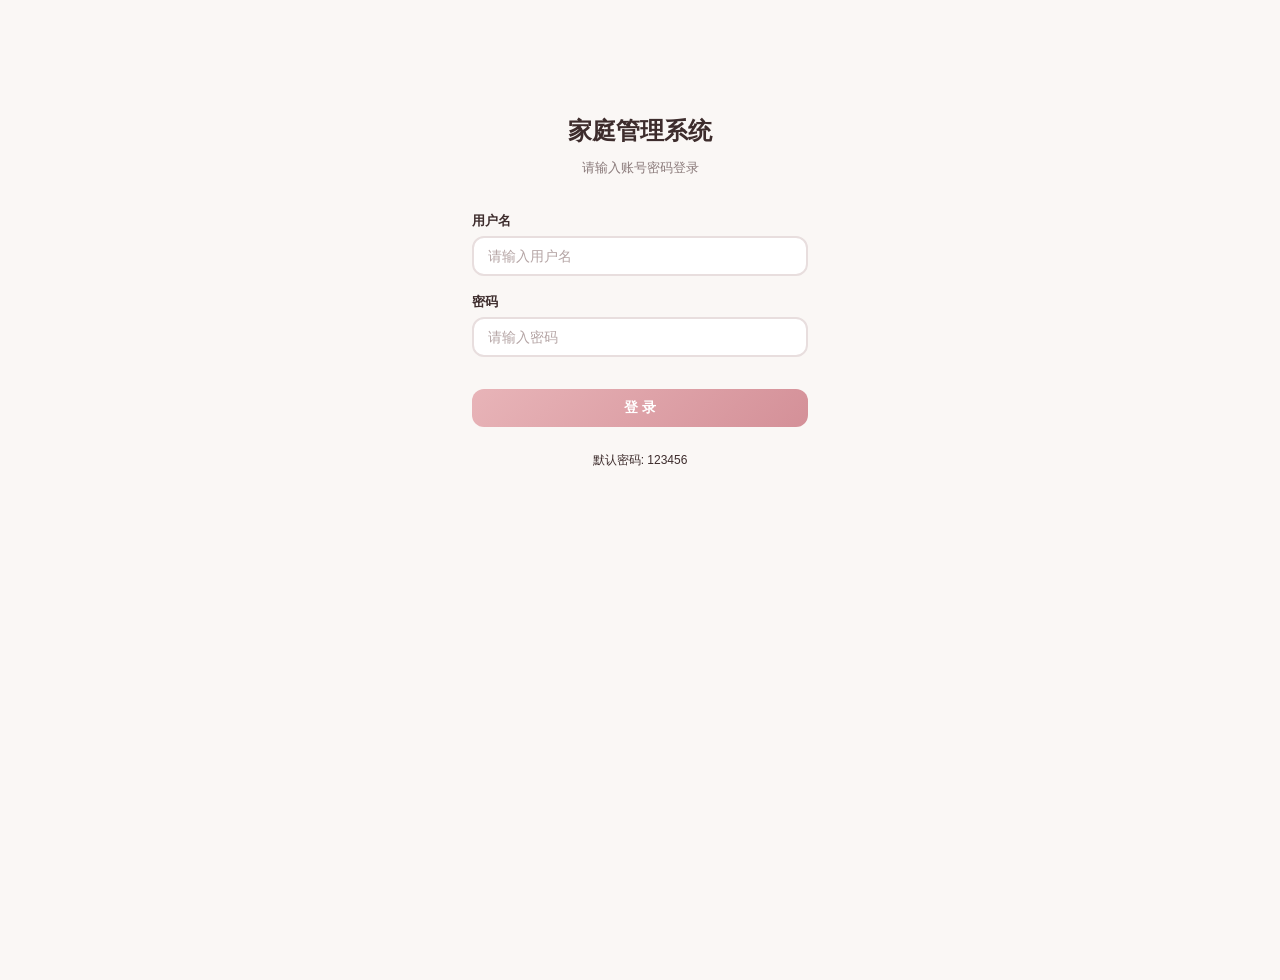
<file: frontend/index.html>
<!DOCTYPE html>
<html lang="zh-CN">
<head>
  <meta charset="UTF-8">
  <meta name="viewport" content="width=device-width, initial-scale=1.0">
  <title>家庭管理系统 — 登录</title>
  <link rel="stylesheet" href="css/style.css">
  <style>
    .login-container {
      max-width: 400px;
      margin: 80px auto 0;
      padding: var(--space-xl);
      background: var(--surface);
      border-radius: var(--radius-lg);
      box-shadow: var(--shadow-md);
    }
    .login-title {
      text-align: center;
      font-size: var(--font-size-xl);
      font-weight: 800;
      margin-bottom: var(--space-sm);
    }
    .login-subtitle {
      text-align: center;
      color: var(--text-secondary);
      margin-bottom: var(--space-xl);
      font-size: var(--font-size-sm);
    }
    .login-error {
      text-align: center;
      color: var(--danger);
      font-size: var(--font-size-sm);
      margin-bottom: var(--space-md);
      display: none;
    }
    .login-error.show { display: block; }

    @media (max-width: 768px) {
      .login-container {
        max-width: 100%;
        margin: 40px var(--space-md) 0;
        padding: var(--space-lg);
      }

      .login-title {
        font-size: var(--font-size-lg);
      }

      .login-subtitle {
        font-size: var(--font-size-xs);
        margin-bottom: var(--space-lg);
      }

      #loginBtn {
        min-height: 44px;
        font-size: var(--font-size-md);
      }

      .form-input {
        min-height: 44px;
        font-size: 16px;
      }
    }

    @media (max-width: 480px) {
      .login-container {
        margin: 20px var(--space-sm) 0;
        padding: var(--space-md);
      }
    }
  </style>
</head>
<body>
  <div class="login-container">
    <div class="login-title">家庭管理系统</div>
    <div class="login-subtitle">请输入账号密码登录</div>
    <div class="login-error" id="loginError"></div>
    <form id="loginForm" onsubmit="handleLogin(event)">
      <div class="form-group">
        <label class="form-label">用户名</label>
        <input class="form-input" id="loginName" placeholder="请输入用户名" autocomplete="username" required>
      </div>
      <div class="form-group">
        <label class="form-label">密码</label>
        <input class="form-input" type="password" id="loginPassword" placeholder="请输入密码" autocomplete="current-password" required>
      </div>
      <button type="submit" class="btn btn-primary" style="width:100%; margin-top: var(--space-md);" id="loginBtn">登 录</button>
    </form>
    <p style="text-align:center; color: var(--text-tertiary); font-size: var(--font-size-xs); margin-top: var(--space-lg);">默认密码: 123456</p>
  </div>

  <script src="js/api.js"></script>
  <script>
    async function handleLogin(e) {
      e.preventDefault();
      const btn = document.getElementById('loginBtn');
      const errEl = document.getElementById('loginError');
      const name = document.getElementById('loginName').value.trim();
      const password = document.getElementById('loginPassword').value;

      btn.disabled = true;
      btn.textContent = '登录中...';
      errEl.classList.remove('show');

      try {
        const data = await login(name, password);
        window.location.href = `app.html?member_id=${data.member_id}`;
      } catch (err) {
        errEl.textContent = err.message;
        errEl.classList.add('show');
        btn.disabled = false;
        btn.textContent = '登 录';
      }
    }
  </script>
</body>
</html>
</file>
<file: frontend/css/style.css>
/* ============================================================
   家庭管理系统 - 统一设计系统
   配色：柔和暖色调
   ============================================================ */

:root {
  /* 主色调 */
  --primary: #E8B4B8;
  --primary-dark: #D49098;
  --primary-light: #F5D5D8;
  --secondary: #A8D8B9;
  --secondary-dark: #7CBF93;
  --secondary-light: #D0EDDA;
  --accent: #9B7EBD;
  --accent-dark: #7E5FA5;
  --accent-light: #C4B4D8;
  --warning: #FF6B6B;
  --warning-light: #FFE0E0;

  /* 风险等级 */
  --risk-safe: #A8D8B9;
  --risk-caution: #FFE0A0;
  --risk-avoid: #FFA060;
  --risk-danger: #FF6B6B;

  /* 中性色 */
  --bg: #FAF7F5;
  --bg-card: #FFFFFF;
  --text: #3D2C2C;
  --text-secondary: #8A7A7A;
  --text-light: #B5A5A5;
  --border: #E8DEDE;
  --border-light: #F2EBEB;
  --shadow: 0 2px 12px rgba(61, 44, 44, 0.08);
  --shadow-hover: 0 4px 20px rgba(61, 44, 44, 0.14);
  --shadow-card: 0 1px 6px rgba(61, 44, 44, 0.06);

  /* 圆角 */
  --radius-sm: 8px;
  --radius: 12px;
  --radius-lg: 16px;
  --radius-xl: 24px;

  /* 间距 */
  --space-xs: 4px;
  --space-sm: 8px;
  --space-md: 16px;
  --space-lg: 24px;
  --space-xl: 32px;

  /* 字体 */
  --font: -apple-system, BlinkMacSystemFont, "PingFang SC", "Microsoft YaHei",
    "Hiragino Sans GB", "Noto Sans SC", sans-serif;
  --font-size-xs: 12px;
  --font-size-sm: 13px;
  --font-size: 14px;
  --font-size-md: 16px;
  --font-size-lg: 20px;
  --font-size-xl: 24px;
  --font-size-xxl: 32px;

  /* 导航 */
  --tabbar-height: 64px;
  --navbar-height: 56px;
  --sidebar-width: 220px;
}

/* ============================================================
   Reset & Base
   ============================================================ */

*, *::before, *::after {
  margin: 0;
  padding: 0;
  box-sizing: border-box;
}

html {
  font-size: var(--font-size);
  -webkit-text-size-adjust: 100%;
}

body {
  font-family: var(--font);
  color: var(--text);
  background: var(--bg);
  line-height: 1.6;
  min-height: 100vh;
  -webkit-font-smoothing: antialiased;
  -moz-osx-font-smoothing: grayscale;
}

a {
  color: var(--accent);
  text-decoration: none;
}

a:hover {
  color: var(--accent-dark);
}

img {
  max-width: 100%;
  height: auto;
}

input, select, textarea, button {
  font-family: inherit;
  font-size: inherit;
}

/* ============================================================
   Layout
   ============================================================ */

.app-container {
  max-width: 1200px;
  margin: 0 auto;
  padding: var(--space-lg);
  padding-bottom: calc(var(--tabbar-height) + var(--space-lg));
  min-height: 100vh;
}

.main-content {
  margin-left: 0;
  transition: margin 0.3s ease;
}

.page-title {
  font-size: var(--font-size-xl);
  font-weight: 700;
  margin-bottom: var(--space-lg);
  color: var(--text);
}

.section-title {
  font-size: var(--font-size-md);
  font-weight: 600;
  margin-bottom: var(--space-md);
  color: var(--text);
}

/* ============================================================
   Buttons
   ============================================================ */

.btn {
  display: inline-flex;
  align-items: center;
  justify-content: center;
  gap: var(--space-sm);
  padding: 10px 20px;
  border: none;
  border-radius: var(--radius);
  font-weight: 600;
  cursor: pointer;
  transition: all 0.2s ease;
  white-space: nowrap;
  user-select: none;
}

.btn:active {
  transform: scale(0.97);
}

.btn:disabled {
  opacity: 0.5;
  cursor: not-allowed;
  transform: none;
}

.btn-primary {
  background: linear-gradient(135deg, var(--primary), var(--primary-dark));
  color: #fff;
}

.btn-primary:hover:not(:disabled) {
  box-shadow: 0 4px 14px rgba(212, 144, 152, 0.4);
}

.btn-secondary {
  background: var(--secondary);
  color: #fff;
}

.btn-secondary:hover:not(:disabled) {
  background: var(--secondary-dark);
  box-shadow: 0 4px 14px rgba(124, 191, 147, 0.4);
}

.btn-danger {
  background: var(--warning);
  color: #fff;
}

.btn-danger:hover:not(:disabled) {
  box-shadow: 0 4px 14px rgba(255, 107, 107, 0.4);
}

.btn-outline {
  background: transparent;
  border: 2px solid var(--primary);
  color: var(--primary-dark);
}

.btn-outline:hover:not(:disabled) {
  background: var(--primary-light);
}

.btn-sm {
  padding: 6px 14px;
  font-size: var(--font-size-sm);
  border-radius: var(--radius-sm);
}

.btn-icon {
  width: 36px;
  height: 36px;
  padding: 0;
  border-radius: 50%;
  background: var(--bg);
  border: 1px solid var(--border);
  cursor: pointer;
  display: inline-flex;
  align-items: center;
  justify-content: center;
  font-size: var(--font-size-md);
  transition: all 0.2s ease;
}

.btn-icon:hover {
  background: var(--primary-light);
  border-color: var(--primary);
}

/* ============================================================
   Cards
   ============================================================ */

.card {
  background: var(--bg-card);
  border-radius: var(--radius-lg);
  box-shadow: var(--shadow-card);
  overflow: hidden;
  transition: box-shadow 0.2s ease, transform 0.2s ease;
}

.card:hover {
  box-shadow: var(--shadow-hover);
}

.card-header {
  padding: var(--space-md) var(--space-lg);
  border-bottom: 1px solid var(--border-light);
  display: flex;
  align-items: center;
  justify-content: space-between;
  font-weight: 600;
}

.card-body {
  padding: var(--space-lg);
}

.card-footer {
  padding: var(--space-md) var(--space-lg);
  border-top: 1px solid var(--border-light);
  background: var(--bg);
}

/* ============================================================
   Tags & Badges
   ============================================================ */

.tag {
  display: inline-block;
  padding: 3px 10px;
  border-radius: 20px;
  font-size: var(--font-size-xs);
  font-weight: 600;
  line-height: 1.6;
}

.tag-green, .tag-safe {
  background: #E8F5E9;
  color: #2E7D32;
}

.tag-yellow, .tag-caution {
  background: #FFF8E1;
  color: #F57F17;
}

.tag-orange, .tag-avoid {
  background: #FFF3E0;
  color: #E65100;
}

.tag-red, .tag-danger {
  background: #FFEBEE;
  color: #C62828;
}

.tag-purple {
  background: #F3E5F5;
  color: #6A1B9A;
}

.tag-blue {
  background: #E3F2FD;
  color: #1565C0;
}

.badge {
  display: inline-block;
  padding: 2px 8px;
  border-radius: 12px;
  font-size: 11px;
  font-weight: 600;
  background: var(--accent-light);
  color: var(--accent-dark);
}

.badge-admin {
  background: var(--warning-light);
  color: var(--warning);
}

/* ============================================================
   Tab Bar (Bottom Navigation)
   ============================================================ */

.tab-bar {
  position: fixed;
  bottom: 0;
  left: 0;
  right: 0;
  height: var(--tabbar-height);
  background: var(--bg-card);
  border-top: 1px solid var(--border-light);
  display: flex;
  align-items: center;
  justify-content: space-around;
  z-index: 1000;
  box-shadow: 0 -2px 10px rgba(0, 0, 0, 0.06);
}

.tab-item {
  display: flex;
  flex-direction: column;
  align-items: center;
  justify-content: center;
  gap: 2px;
  padding: var(--space-sm) var(--space-md);
  color: var(--text-light);
  cursor: pointer;
  transition: color 0.2s ease;
  text-decoration: none;
  border: none;
  background: none;
  font-size: var(--font-size-xs);
  font-weight: 500;
}

.tab-item .tab-icon {
  font-size: 20px;
  line-height: 1;
}

.tab-item.active {
  color: var(--primary-dark);
  font-weight: 700;
}

.tab-item:hover {
  color: var(--primary);
}

/* ============================================================
   Progress Ring
   ============================================================ */

.progress-ring-container {
  display: flex;
  flex-direction: column;
  align-items: center;
  gap: var(--space-sm);
}

.progress-ring {
  position: relative;
  width: 120px;
  height: 120px;
}

.progress-ring canvas {
  width: 100%;
  height: 100%;
}

.progress-ring-text {
  position: absolute;
  top: 50%;
  left: 50%;
  transform: translate(-50%, -50%);
  font-size: var(--font-size-xl);
  font-weight: 700;
  color: var(--accent);
}

.progress-ring-label {
  font-size: var(--font-size-sm);
  color: var(--text-secondary);
}

/* ============================================================
   Checkin Grid
   ============================================================ */

.checkin-grid {
  display: grid;
  grid-template-columns: repeat(auto-fill, minmax(160px, 1fr));
  gap: var(--space-md);
}

.checkin-item {
  display: flex;
  align-items: center;
  gap: var(--space-sm);
  padding: var(--space-md);
  border-radius: var(--radius);
  background: var(--bg);
  cursor: pointer;
  transition: all 0.2s ease;
  border: 2px solid transparent;
  user-select: none;
}

.checkin-item:hover {
  border-color: var(--secondary);
}

.checkin-item.completed {
  background: var(--secondary-light);
  border-color: var(--secondary);
}

.checkin-item .checkin-icon {
  width: 32px;
  height: 32px;
  border-radius: 50%;
  display: flex;
  align-items: center;
  justify-content: center;
  font-size: 14px;
  background: #fff;
  border: 2px solid var(--border);
  flex-shrink: 0;
}

.checkin-item.completed .checkin-icon {
  background: var(--secondary);
  border-color: var(--secondary);
  color: #fff;
}

.checkin-item .checkin-label {
  font-size: var(--font-size-sm);
  font-weight: 500;
}

/* ============================================================
   Todo List
   ============================================================ */

.todo-list {
  list-style: none;
}

.todo-item {
  display: flex;
  align-items: center;
  gap: var(--space-md);
  padding: var(--space-md) 0;
  border-bottom: 1px solid var(--border-light);
  cursor: pointer;
  transition: background 0.2s ease;
}

.todo-item:last-child {
  border-bottom: none;
}

.todo-item:hover {
  background: var(--bg);
  margin: 0 calc(-1 * var(--space-lg));
  padding-left: var(--space-lg);
  padding-right: var(--space-lg);
  border-radius: var(--radius-sm);
}

.todo-item.overdue {
  color: var(--warning);
}

.todo-item.completed .todo-text {
  text-decoration: line-through;
  opacity: 0.5;
}

.todo-check {
  width: 22px;
  height: 22px;
  border-radius: 50%;
  border: 2px solid var(--border);
  display: flex;
  align-items: center;
  justify-content: center;
  flex-shrink: 0;
  transition: all 0.2s ease;
}

.todo-item.completed .todo-check {
  background: var(--secondary);
  border-color: var(--secondary);
  color: #fff;
}

.todo-text {
  flex: 1;
  font-size: var(--font-size);
}

.todo-meta {
  font-size: var(--font-size-xs);
  color: var(--text-light);
  white-space: nowrap;
}

/* ============================================================
   Form Elements
   ============================================================ */

.form-group {
  margin-bottom: var(--space-md);
}

.form-label {
  display: block;
  margin-bottom: var(--space-xs);
  font-weight: 600;
  font-size: var(--font-size-sm);
  color: var(--text);
}

.form-input,
.form-select,
.form-textarea {
  width: 100%;
  padding: 10px 14px;
  border: 2px solid var(--border);
  border-radius: var(--radius);
  background: var(--bg-card);
  color: var(--text);
  transition: border-color 0.2s ease;
  outline: none;
  font-size: var(--font-size);
}

.form-input:focus,
.form-select:focus,
.form-textarea:focus {
  border-color: var(--primary);
  box-shadow: 0 0 0 3px var(--primary-light);
}

.form-textarea {
  min-height: 80px;
  resize: vertical;
}

.form-input::placeholder {
  color: var(--text-light);
}

/* ============================================================
   Modal
   ============================================================ */

.modal-overlay {
  position: fixed;
  inset: 0;
  background: rgba(0, 0, 0, 0.4);
  display: flex;
  align-items: center;
  justify-content: center;
  z-index: 2000;
  animation: fadeIn 0.2s ease;
}

.modal {
  background: var(--bg-card);
  border-radius: var(--radius-xl);
  box-shadow: 0 8px 40px rgba(0, 0, 0, 0.2);
  width: 90%;
  max-width: 480px;
  max-height: 85vh;
  overflow-y: auto;
  animation: slideUp 0.25s ease;
}

.modal-header {
  padding: var(--space-lg);
  border-bottom: 1px solid var(--border-light);
  display: flex;
  align-items: center;
  justify-content: space-between;
  font-weight: 700;
  font-size: var(--font-size-md);
}

.modal-body {
  padding: var(--space-lg);
}

.modal-footer {
  padding: var(--space-md) var(--space-lg);
  border-top: 1px solid var(--border-light);
  display: flex;
  justify-content: flex-end;
  gap: var(--space-sm);
}

.modal-close {
  width: 32px;
  height: 32px;
  border-radius: 50%;
  border: none;
  background: var(--bg);
  cursor: pointer;
  font-size: 18px;
  display: flex;
  align-items: center;
  justify-content: center;
  transition: background 0.2s ease;
}

.modal-close:hover {
  background: var(--warning-light);
  color: var(--warning);
}

/* ============================================================
   Navbar
   ============================================================ */

.navbar {
  background: var(--bg-card);
  border-bottom: 1px solid var(--border-light);
  padding: 0 var(--space-lg);
  height: var(--navbar-height);
  display: flex;
  align-items: center;
  justify-content: space-between;
  position: sticky;
  top: 0;
  z-index: 500;
  box-shadow: 0 1px 4px rgba(0, 0, 0, 0.04);
}

.navbar-brand {
  font-size: var(--font-size-md);
  font-weight: 700;
  color: var(--text);
}

.navbar-actions {
  display: flex;
  align-items: center;
  gap: var(--space-md);
}

.navbar-switcher {
  padding: 6px 12px;
  border: 2px solid var(--border);
  border-radius: var(--radius);
  background: var(--bg);
  font-weight: 600;
  cursor: pointer;
  transition: border-color 0.2s ease;
  max-width: 160px;
  overflow: hidden;
  text-overflow: ellipsis;
  white-space: nowrap;
}

.navbar-switcher:hover {
  border-color: var(--primary);
}

/* ============================================================
   Grid Layouts
   ============================================================ */

.grid-2 {
  display: grid;
  grid-template-columns: repeat(2, 1fr);
  gap: var(--space-md);
}

.grid-3 {
  display: grid;
  grid-template-columns: repeat(3, 1fr);
  gap: var(--space-md);
}

.grid-auto {
  display: grid;
  grid-template-columns: repeat(auto-fill, minmax(280px, 1fr));
  gap: var(--space-lg);
}

/* ============================================================
   Member Cards (Login Page)
   ============================================================ */

.members-grid {
  display: grid;
  grid-template-columns: repeat(auto-fill, minmax(180px, 1fr));
  gap: var(--space-lg);
  padding: var(--space-lg) 0;
}

.member-card {
  background: var(--bg-card);
  border-radius: var(--radius-lg);
  box-shadow: var(--shadow-card);
  padding: var(--space-xl) var(--space-lg);
  text-align: center;
  cursor: pointer;
  transition: all 0.25s ease;
  position: relative;
  border: 2px solid transparent;
  user-select: none;
}

.member-card:hover {
  transform: translateY(-4px);
  box-shadow: var(--shadow-hover);
  border-color: var(--primary-light);
}

.member-card:active {
  transform: scale(0.97);
}

.member-card .avatar {
  width: 72px;
  height: 72px;
  border-radius: 50%;
  background: linear-gradient(135deg, var(--primary-light), var(--primary));
  margin: 0 auto var(--space-md);
  display: flex;
  align-items: center;
  justify-content: center;
  font-size: 28px;
  color: #fff;
  font-weight: 700;
}

.member-card .member-name {
  font-size: var(--font-size-md);
  font-weight: 700;
  margin-bottom: var(--space-xs);
}

.member-card .member-role {
  font-size: var(--font-size-xs);
  color: var(--text-secondary);
}

.add-member-card {
  background: var(--bg);
  border: 2px dashed var(--border);
  display: flex;
  flex-direction: column;
  align-items: center;
  justify-content: center;
  min-height: 180px;
  cursor: pointer;
  transition: all 0.25s ease;
}

.add-member-card:hover {
  border-color: var(--primary);
  background: var(--primary-light);
}

.add-member-card .add-icon {
  font-size: 36px;
  color: var(--primary);
  margin-bottom: var(--space-sm);
}

.add-member-card .add-text {
  font-size: var(--font-size-sm);
  color: var(--text-secondary);
}

/* ============================================================
   Stage Card
   ============================================================ */

.stage-card {
  background: linear-gradient(135deg, var(--primary-light), #FFF0F3);
  border-radius: var(--radius-lg);
  padding: var(--space-xl);
  text-align: center;
}

.stage-card .stage-name {
  font-size: var(--font-size-xxl);
  font-weight: 700;
  color: var(--primary-dark);
  margin-bottom: var(--space-sm);
}

.stage-card .stage-info {
  font-size: var(--font-size);
  color: var(--text-secondary);
}

.stage-card .stage-countdown {
  display: inline-block;
  margin-top: var(--space-md);
  padding: var(--space-sm) var(--space-lg);
  background: #fff;
  border-radius: 24px;
  font-weight: 700;
  color: var(--accent);
  box-shadow: var(--shadow-card);
}

/* ============================================================
   Item Cards
   ============================================================ */

.items-grid {
  display: grid;
  grid-template-columns: repeat(auto-fill, minmax(260px, 1fr));
  gap: var(--space-md);
}

.item-card {
  background: var(--bg-card);
  border-radius: var(--radius-lg);
  box-shadow: var(--shadow-card);
  padding: var(--space-lg);
  transition: all 0.2s ease;
  border-left: 4px solid var(--border);
  cursor: pointer;
}

.item-card:hover {
  box-shadow: var(--shadow-hover);
}

.item-card.risk-safe { border-left-color: var(--risk-safe); }
.item-card.risk-caution { border-left-color: var(--risk-caution); }
.item-card.risk-avoid { border-left-color: var(--risk-avoid); }
.item-card.risk-danger { border-left-color: var(--risk-danger); }

.item-card .item-name {
  font-size: var(--font-size-md);
  font-weight: 700;
  margin-bottom: var(--space-xs);
}

.item-card .item-meta {
  display: flex;
  flex-wrap: wrap;
  gap: var(--space-xs);
  margin-top: var(--space-sm);
}

.item-card .item-expiry {
  font-size: var(--font-size-xs);
  color: var(--text-secondary);
  margin-top: var(--space-sm);
}

.item-card .item-expiry.urgent {
  color: var(--warning);
  font-weight: 700;
}

/* ============================================================
   Calendar
   ============================================================ */

.calendar {
  width: 100%;
  border-collapse: collapse;
  text-align: center;
  font-size: var(--font-size-sm);
}

.calendar th {
  padding: var(--space-sm);
  font-weight: 600;
  color: var(--text-secondary);
}

.calendar td {
  padding: var(--space-sm);
  border-radius: var(--radius-sm);
  cursor: pointer;
  transition: background 0.15s ease;
  position: relative;
}

.calendar td:hover {
  background: var(--bg);
}

.calendar td.today {
  background: var(--primary-light);
  font-weight: 700;
}

.calendar td.period {
  background: #FFE0E0;
  color: var(--warning);
  font-weight: 600;
}

.calendar td.period::after {
  content: '';
  display: block;
  width: 6px;
  height: 6px;
  border-radius: 50%;
  background: var(--warning);
  margin: 2px auto 0;
}

.calendar td.ovulation {
  background: #E8F5E9;
  color: #2E7D32;
  font-weight: 600;
}

.calendar td.ovulation::after {
  content: '';
  display: block;
  width: 6px;
  height: 6px;
  border-radius: 50%;
  background: #2E7D32;
  margin: 2px auto 0;
}

.calendar td.fertile {
  background: #F1F8E9;
}

.calendar td.other-month {
  color: var(--text-light);
  opacity: 0.5;
}

.calendar td.predicted-period {
  background: #FFF0F0;
  border: 1px dashed #FFA0A0;
  color: #D44;
}

.calendar td.drag-selected {
  border: 2px dashed var(--accent) !important;
  background: rgba(155, 126, 189, 0.1);
}

/* 经期编辑面板 */
.period-edit-panel {
  margin-top: var(--space-md);
  background: var(--card-bg);
  border-radius: var(--radius-lg);
  box-shadow: var(--shadow-lg);
  border: 1px solid var(--border);
  overflow: hidden;
}

.period-panel-header {
  display: flex;
  align-items: center;
  justify-content: space-between;
  padding: var(--space-md) var(--space-lg);
  background: var(--primary-light);
  border-bottom: 1px solid var(--border-light);
}

.period-panel-body {
  padding: var(--space-lg);
}

.btn-close-panel {
  background: none;
  border: none;
  font-size: 1.4rem;
  color: var(--text-secondary);
  cursor: pointer;
  padding: 0;
  line-height: 1;
}

.btn-close-panel:hover {
  color: var(--text-primary);
}

/* ============================================================
   Tabs (Content Tabs)
   ============================================================ */

.content-tabs {
  display: flex;
  gap: 0;
  border-bottom: 2px solid var(--border-light);
  margin-bottom: var(--space-lg);
  overflow-x: auto;
  -webkit-overflow-scrolling: touch;
}

.content-tabs .ctab {
  padding: var(--space-sm) var(--space-lg);
  border: none;
  background: none;
  font-weight: 600;
  color: var(--text-secondary);
  cursor: pointer;
  border-bottom: 2px solid transparent;
  margin-bottom: -2px;
  transition: all 0.2s ease;
  white-space: nowrap;
  font-size: var(--font-size-sm);
}

.content-tabs .ctab.active {
  color: var(--primary-dark);
  border-bottom-color: var(--primary-dark);
}

.content-tabs .ctab:hover {
  color: var(--primary);
}

/* ============================================================
   Health Report Timeline
   ============================================================ */

.timeline {
  position: relative;
  padding-left: var(--space-xl);
}

.timeline::before {
  content: '';
  position: absolute;
  left: 8px;
  top: 0;
  bottom: 0;
  width: 2px;
  background: var(--border);
}

.timeline-item {
  position: relative;
  padding-bottom: var(--space-lg);
}

.timeline-item::before {
  content: '';
  position: absolute;
  left: calc(-1 * var(--space-xl) + 4px);
  top: 4px;
  width: 10px;
  height: 10px;
  border-radius: 50%;
  background: var(--primary);
  border: 2px solid #fff;
  box-shadow: 0 0 0 2px var(--primary);
}

.timeline-item .tl-date {
  font-size: var(--font-size-xs);
  color: var(--text-light);
}

.timeline-item .tl-title {
  font-weight: 600;
  margin: 2px 0;
}

.timeline-item .tl-desc {
  font-size: var(--font-size-sm);
  color: var(--text-secondary);
}

/* ============================================================
   Pregnancy Segments
   ============================================================ */

.segment-list {
  display: flex;
  flex-direction: column;
  gap: var(--space-md);
}

.segment-group {
  border: 1px solid var(--border-light);
  border-radius: var(--radius-lg);
  overflow: hidden;
}

.segment-group-header {
  padding: var(--space-md) var(--space-lg);
  background: var(--bg);
  font-weight: 700;
  font-size: var(--font-size-sm);
  display: flex;
  align-items: center;
  justify-content: space-between;
}

.segment-group-body {
  padding: var(--space-md) var(--space-lg);
}

/* ============================================================
   Chart Container
   ============================================================ */

.chart-container {
  width: 100%;
  height: 240px;
  position: relative;
  background: var(--bg);
  border-radius: var(--radius);
  overflow: hidden;
}

.chart-container canvas {
  width: 100% !important;
  height: 100% !important;
}

/* ============================================================
   Filter Bar
   ============================================================ */

.filter-bar {
  display: flex;
  gap: var(--space-sm);
  flex-wrap: wrap;
  margin-bottom: var(--space-lg);
}

.filter-chip {
  padding: 6px 14px;
  border-radius: 20px;
  border: 2px solid var(--border);
  background: var(--bg-card);
  font-size: var(--font-size-xs);
  font-weight: 600;
  cursor: pointer;
  transition: all 0.2s ease;
  white-space: nowrap;
}

.filter-chip:hover {
  border-color: var(--primary);
}

.filter-chip.active {
  background: var(--primary-light);
  border-color: var(--primary);
  color: var(--primary-dark);
}

/* ============================================================
   Empty State
   ============================================================ */

.empty-state {
  text-align: center;
  padding: var(--space-xl) var(--space-lg);
  color: var(--text-light);
}

.empty-state .empty-icon {
  font-size: 48px;
  margin-bottom: var(--space-md);
  opacity: 0.5;
}

.empty-state .empty-text {
  font-size: var(--font-size);
}

/* ============================================================
   Loading
   ============================================================ */

.loading {
  display: flex;
  align-items: center;
  justify-content: center;
  padding: var(--space-xl);
  color: var(--text-light);
  gap: var(--space-sm);
}

.spinner {
  width: 24px;
  height: 24px;
  border: 3px solid var(--border);
  border-top-color: var(--primary);
  border-radius: 50%;
  animation: spin 0.8s linear infinite;
}

/* ============================================================
   Toast
   ============================================================ */

.toast {
  position: fixed;
  top: 20px;
  left: 50%;
  transform: translateX(-50%);
  background: var(--text);
  color: #fff;
  padding: 10px 24px;
  border-radius: var(--radius);
  font-weight: 600;
  z-index: 3000;
  animation: slideDown 0.3s ease;
  box-shadow: 0 4px 16px rgba(0, 0, 0, 0.2);
}

.toast.error {
  background: var(--warning);
}

.toast.success {
  background: var(--secondary-dark);
}

/* ============================================================
   Self-assessment Tags
   ============================================================ */

.self-asse-tags {
  display: flex;
  flex-wrap: wrap;
  gap: var(--space-sm);
}

.self-asse-tag {
  padding: 6px 14px;
  border-radius: 20px;
  border: 2px solid var(--border);
  background: var(--bg-card);
  font-size: var(--font-size-xs);
  cursor: pointer;
  transition: all 0.2s ease;
  user-select: none;
}

.self-asse-tag:hover {
  border-color: var(--accent);
}

.self-asse-tag.selected {
  background: var(--accent-light);
  border-color: var(--accent);
  color: var(--accent-dark);
  font-weight: 600;
}

/* ============================================================
   Animations
   ============================================================ */

@keyframes fadeIn {
  from { opacity: 0; }
  to { opacity: 1; }
}

@keyframes slideUp {
  from { opacity: 0; transform: translateY(20px); }
  to { opacity: 1; transform: translateY(0); }
}

@keyframes slideDown {
  from { opacity: 0; transform: translateY(-10px); }
  to { opacity: 1; transform: translateY(0); }
}

@keyframes spin {
  to { transform: rotate(360deg); }
}

@keyframes pulse {
  0%, 100% { opacity: 1; }
  50% { opacity: 0.5; }
}

/* ============================================================
   Responsive: Tablet (768px - 1024px)
   ============================================================ */

@media (max-width: 1024px) and (min-width: 769px) {
  .grid-auto {
    grid-template-columns: repeat(2, 1fr);
  }

  .items-grid {
    grid-template-columns: repeat(2, 1fr);
  }

  .exercise-rec-grid {
    grid-template-columns: repeat(2, 1fr);
  }

  .app-container {
    padding: var(--space-lg);
    padding-bottom: var(--space-lg);
  }
}

/* ============================================================
   Responsive: Mobile (≤768px)
   ============================================================ */

@media (max-width: 768px) {
  /* ---- Layout ---- */
  .app-container {
    padding: var(--space-md);
    padding-bottom: calc(var(--tabbar-height) + var(--space-md));
  }

  .page-title {
    font-size: var(--font-size-lg);
  }

  .section-title {
    font-size: var(--font-size);
  }

  /* ---- Navbar ---- */
  .navbar {
    padding: 0 var(--space-md);
    height: 50px;
  }

  .navbar-brand {
    font-size: var(--font-size);
  }

  .navbar-switcher {
    max-width: 120px;
    font-size: var(--font-size-xs);
    padding: 5px 10px;
  }

  /* ---- Grids → single column ---- */
  .grid-2,
  .grid-3,
  .grid-auto { grid-template-columns: 1fr; }

  .items-grid {
    grid-template-columns: 1fr;
  }

  .checkin-grid {
    grid-template-columns: repeat(2, 1fr);
    gap: var(--space-sm);
  }

  /* ---- Buttons: touch-friendly ≥40px ---- */
  .btn {
    min-height: 40px;
    padding: 10px 18px;
    font-size: var(--font-size-sm);
  }

  .btn-sm {
    min-height: 36px;
    padding: 6px 14px;
  }

  .btn-icon {
    width: 40px;
    height: 40px;
  }

  /* ---- Form elements full-width + tall ---- */
  .form-input,
  .form-select,
  .form-textarea {
    min-height: 44px;
    font-size: 16px; /* prevent iOS zoom on focus */
  }

  .form-label {
    font-size: var(--font-size);
    margin-bottom: 6px;
  }

  .form-group {
    margin-bottom: var(--space-md);
  }

  /* ---- Cards ---- */
  .card-body {
    padding: var(--space-md);
  }

  .card-header {
    padding: var(--space-sm) var(--space-md);
    font-size: var(--font-size-sm);
  }

  /* ---- Stage Card ---- */
  .stage-card {
    padding: var(--space-lg) var(--space-md);
  }

  .stage-card .stage-name {
    font-size: var(--font-size-xl);
  }

  .stage-card .stage-countdown {
    font-size: var(--font-size-sm);
    padding: var(--space-sm) var(--space-md);
  }

  /* ---- Modal ---- */
  .modal {
    width: 95%;
    max-width: 95%;
    max-height: 90vh;
    border-radius: var(--radius-lg) var(--radius-lg) 0 0;
    margin: 0;
    align-self: flex-end;
  }

  .modal-overlay {
    align-items: flex-end;
  }

  .modal-header {
    padding: var(--space-md);
    font-size: var(--font-size);
  }

  .modal-body {
    padding: var(--space-md);
  }

  .modal-footer {
    padding: var(--space-sm) var(--space-md);
    flex-wrap: wrap;
    gap: var(--space-sm);
  }

  .modal-footer .btn {
    flex: 1;
    min-width: 0;
  }

  /* ---- Tables: horizontal scroll ---- */
  .app-container table,
  .card-body table {
    display: block;
    overflow-x: auto;
    -webkit-overflow-scrolling: touch;
    white-space: nowrap;
  }

  /* ---- Content Tabs: scrollable ---- */
  .content-tabs {
    overflow-x: auto;
    -webkit-overflow-scrolling: touch;
    gap: 0;
  }

  .content-tabs .ctab {
    padding: var(--space-sm) var(--space-md);
    font-size: var(--font-size-xs);
    white-space: nowrap;
  }

  /* ---- Filter Bar ---- */
  .filter-bar {
    flex-wrap: nowrap;
    overflow-x: auto;
    -webkit-overflow-scrolling: touch;
    gap: var(--space-xs);
    padding-bottom: 4px;
  }

  .filter-chip {
    min-height: 36px;
    display: inline-flex;
    align-items: center;
  }

  /* ---- Checkin Items ---- */
  .checkin-item {
    min-height: 44px;
    padding: var(--space-sm) var(--space-md);
  }

  /* ---- Members Grid ---- */
  .members-grid {
    grid-template-columns: repeat(2, 1fr);
    gap: var(--space-md);
  }

  /* ---- Todo List ---- */
  .todo-item {
    padding: var(--space-sm) 0;
    min-height: 44px;
  }

  /* ---- Exercise Recommendations ---- */
  .exercise-rec-grid {
    grid-template-columns: 1fr;
    gap: var(--space-sm);
  }

  .exercise-rec-item {
    min-height: 60px;
    flex-direction: row;
    justify-content: flex-start;
    gap: var(--space-md);
    padding: var(--space-sm) var(--space-md);
  }

  .exercise-rec-item .exercise-avoid-tag {
    align-self: flex-start;
    margin-top: 2px;
  }

  /* ---- Item Cards ---- */
  .item-card {
    padding: var(--space-md);
  }

  .item-card .item-name {
    font-size: var(--font-size);
  }

  /* ---- Chart ---- */
  .chart-container {
    height: 200px;
  }

  /* ---- Segment List ---- */
  .segment-group-header {
    flex-direction: column;
    align-items: flex-start;
    gap: var(--space-xs);
  }

  /* ---- Timeline ---- */
  .timeline {
    padding-left: var(--space-lg);
  }

  /* ---- Toast ---- */
  .toast {
    top: 10px;
    left: var(--space-md);
    right: var(--space-md);
    transform: none;
    text-align: center;
    font-size: var(--font-size-sm);
    white-space: normal;
  }

  /* ---- Self-assessment tags ---- */
  .self-asse-tags {
    gap: var(--space-xs);
  }

  .self-asse-tag {
    min-height: 36px;
    display: inline-flex;
    align-items: center;
    padding: 6px 12px;
  }
}

/* ============================================================
   Responsive: Small Phone (≤480px)
   ============================================================ */

@media (max-width: 480px) {
  .members-grid {
    grid-template-columns: repeat(2, 1fr);
    gap: var(--space-sm);
  }

  .member-card {
    padding: var(--space-lg) var(--space-md);
  }

  .member-card .avatar {
    width: 56px;
    height: 56px;
    font-size: 22px;
  }

  .checkin-grid {
    grid-template-columns: 1fr;
  }

  .app-container {
    padding: var(--space-sm);
    padding-bottom: calc(var(--tabbar-height) + var(--space-sm));
  }

  .exercise-rec-grid {
    grid-template-columns: 1fr;
  }

  .navbar {
    padding: 0 var(--space-sm);
  }

  .navbar-switcher {
    max-width: 100px;
  }
}

/* ============================================================
   Responsive: Desktop Sidebar (future use)
   ============================================================ */

@media (min-width: 769px) {
  .tab-bar {
    display: none;
  }

  .app-container {
    padding-bottom: var(--space-lg);
  }
}

/* ============================================================
   Utility
   ============================================================ */

.text-center { text-align: center; }
.text-right { text-align: right; }
.text-muted { color: var(--text-secondary); }
.text-warning { color: var(--warning); }
.mt-sm { margin-top: var(--space-sm); }
.mt-md { margin-top: var(--space-md); }
.mt-lg { margin-top: var(--space-lg); }
.mb-sm { margin-bottom: var(--space-sm); }
.mb-md { margin-bottom: var(--space-md); }
.mb-lg { margin-bottom: var(--space-lg); }
.flex { display: flex; }
.flex-between { display: flex; align-items: center; justify-content: space-between; }
.flex-center { display: flex; align-items: center; justify-content: center; }
.gap-sm { gap: var(--space-sm); }
.gap-md { gap: var(--space-md); }
.hidden { display: none !important; }

/* ============================================================
   Exercise Recommendations
   ============================================================ */

.exercise-rec-grid {
  display: grid;
  grid-template-columns: repeat(auto-fill, minmax(160px, 1fr));
  gap: var(--space-sm);
  margin-top: var(--space-sm);
}

.exercise-rec-item {
  display: flex;
  flex-direction: column;
  align-items: center;
  gap: 4px;
  padding: var(--space-sm) var(--space-md);
  background: var(--bg);
  border: 1px solid var(--border-light);
  border-radius: var(--radius);
  cursor: pointer;
  transition: all 0.15s ease;
}

.exercise-rec-item:hover {
  border-color: var(--primary);
  box-shadow: 0 2px 8px rgba(155, 126, 189, 0.15);
  transform: translateY(-1px);
}

.exercise-rec-name {
  font-weight: 600;
  font-size: var(--font-size-sm);
  color: var(--text-primary);
}

.exercise-rec-duration {
  font-size: var(--font-size-xs);
  color: var(--text-light);
}

.exercise-rec-intensity {
  font-size: 10px;
  padding: 1px 6px;
}

.rec-section-title {
  font-size: var(--font-size-sm);
  font-weight: 600;
  margin-bottom: var(--space-xs);
}

.exercise-avoid-list {
  display: flex;
  flex-wrap: wrap;
  gap: var(--space-xs);
  margin-top: var(--space-xs);
}

.exercise-avoid-tag {
  cursor: default;
  opacity: 0.7;
  font-size: var(--font-size-xs);
}

.rec-tips::before {
  content: '💡 ';
}

.checkin-duration {
  font-size: var(--font-size-xs);
  color: var(--text-light);
  margin-top: 2px;
}

/* ============================================================
   Print styles hidden
   ============================================================ */

@media print {
  .tab-bar, .navbar, .modal-overlay, .btn, .filter-bar {
    display: none !important;
  }
}
</file>
<file: frontend/css/period.css>
/* ============================================================
   家庭管理系统 - 经期管理模块样式
   ============================================================ */

/* ---- 变量继承（继承 style.css 变量） ---- */
:root {
  --period-red: #E84A5F;
  --period-red-light: #FFE0E5;
  --period-pink: #F7A8B8;
  --period-pink-light: #FFF0F3;
  --ovulation-blue: #6CB4EE;
  --ovulation-blue-light: #E3F2FD;
  --fertile-green: #81C784;
  --fertile-green-light: #E8F5E9;
  --symptom-bg: #F5F0F3;
  --symptom-active: #E8D8E0;
}

/* ---- 顶层容器 ---- */
.period-container {
  max-width: 900px;
  margin: 0 auto;
  padding: var(--space-lg);
}

/* ---- 通用卡片 ---- */
.card {
  background: var(--bg-card);
  border-radius: var(--radius-lg);
  box-shadow: var(--shadow);
  overflow: hidden;
}

.card-header {
  display: flex;
  justify-content: space-between;
  align-items: center;
  padding: var(--space-md) var(--space-lg);
  font-weight: 700;
  font-size: var(--font-size-md);
  color: var(--text);
  border-bottom: 1px solid var(--border-light);
}

.card-body {
  padding: var(--space-md) var(--space-lg);
}

/* ---- 按钮 ---- */
.btn {
  display: inline-flex;
  align-items: center;
  justify-content: center;
  padding: 10px 20px;
  border: 1px solid transparent;
  border-radius: var(--radius);
  font-size: var(--font-size);
  font-weight: 600;
  cursor: pointer;
  transition: all 0.15s;
  gap: 6px;
  line-height: 1.2;
}

.btn-primary {
  background: var(--primary);
  color: #FFF;
  border-color: var(--primary);
}
.btn-primary:hover { background: var(--primary-dark); border-color: var(--primary-dark); }

.btn-outline {
  background: transparent;
  color: var(--text-secondary);
  border-color: var(--border);
}
.btn-outline:hover { background: var(--border-light); }

.btn-sm { padding: 6px 14px; font-size: var(--font-size-xs); }

/* ---- 表单 ---- */
.form-group { margin-bottom: var(--space-md); }
.form-label { display: block; font-size: var(--font-size-sm); font-weight: 600; color: var(--text); margin-bottom: 6px; }
.form-input {
  width: 100%;
  padding: 10px 14px;
  border: 1px solid var(--border);
  border-radius: var(--radius);
  font-size: var(--font-size);
  color: var(--text);
  background: var(--bg-card);
  outline: none;
  transition: border-color 0.15s;
}
.form-input:focus { border-color: var(--primary); }

/* ---- 弹窗 ---- */
.modal-overlay {
  position: fixed;
  inset: 0;
  background: rgba(61, 44, 44, 0.4);
  display: flex;
  align-items: center;
  justify-content: center;
  z-index: 200;
}
.modal {
  background: var(--bg-card);
  border-radius: var(--radius-lg);
  box-shadow: 0 8px 32px rgba(61, 44, 44, 0.2);
  width: 90%;
  max-width: 420px;
  overflow: hidden;
}
.modal-header {
  display: flex;
  justify-content: space-between;
  align-items: center;
  padding: var(--space-md) var(--space-lg);
  border-bottom: 1px solid var(--border-light);
  font-weight: 700;
  font-size: var(--font-size-md);
}
.modal-body { padding: var(--space-lg); }
.modal-footer {
  display: flex;
  justify-content: flex-end;
  gap: var(--space-sm);
  padding: var(--space-md) var(--space-lg);
  border-top: 1px solid var(--border-light);
}
.modal-close {
  background: none;
  border: none;
  font-size: 22px;
  cursor: pointer;
  color: var(--text-light);
  padding: 0 4px;
}
.modal-close:hover { color: var(--text); }

/* ---- 加载动画 ---- */
.spinner {
  display: inline-block;
  width: 20px;
  height: 20px;
  border: 2px solid var(--border);
  border-top-color: var(--primary);
  border-radius: 50%;
  animation: spin 0.8s linear infinite;
  vertical-align: middle;
  margin-right: 6px;
}
@keyframes spin { to { transform: rotate(360deg); } }

/* ---- Toast ---- */
.toast {
  position: fixed;
  bottom: 30px;
  left: 50%;
  transform: translateX(-50%);
  padding: 10px 24px;
  border-radius: var(--radius);
  font-size: var(--font-size-sm);
  z-index: 300;
  animation: toastIn 0.3s ease;
  white-space: nowrap;
}
.toast.error { background: var(--warning); color: #FFF; }
.toast.success { background: var(--secondary-dark); color: #FFF; }
@keyframes toastIn { from { opacity: 0; transform: translateX(-50%) translateY(10px); } to { opacity: 1; transform: translateX(-50%) translateY(0); } }

/* ---- 概览卡片 ---- */
.period-overview {
  display: grid;
  grid-template-columns: repeat(auto-fit, minmax(150px, 1fr));
  gap: var(--space-md);
  margin-bottom: var(--space-lg);
}

.period-stat {
  background: var(--bg-card);
  border-radius: var(--radius-lg);
  padding: var(--space-md);
  text-align: center;
  box-shadow: var(--shadow);
}

.period-stat .stat-value {
  font-size: 28px;
  font-weight: 700;
  color: var(--accent);
  line-height: 1.2;
}

.period-stat .stat-label {
  font-size: var(--font-size-xs);
  color: var(--text-secondary);
  margin-top: 4px;
}

.period-stat.highlight {
  background: linear-gradient(135deg, var(--period-red-light), var(--period-pink-light));
}

.period-stat.highlight .stat-value {
  color: var(--period-red);
}

/* ---- 日历区域 ---- */
.period-calendar-section {
  background: var(--bg-card);
  border-radius: var(--radius-lg);
  box-shadow: var(--shadow);
  overflow: hidden;
}

.period-calendar-header {
  display: flex;
  align-items: center;
  justify-content: space-between;
  padding: var(--space-md) var(--space-lg);
  background: linear-gradient(135deg, var(--period-pink-light), #FFF);
  border-bottom: 1px solid var(--border-light);
}

.period-calendar-header .month-title {
  font-size: var(--font-size-lg);
  font-weight: 700;
  color: var(--accent);
}

.period-calendar-header .nav-btn {
  width: 36px;
  height: 36px;
  border: 1px solid var(--border);
  border-radius: 50%;
  background: var(--bg-card);
  cursor: pointer;
  font-size: 18px;
  color: var(--accent);
  display: flex;
  align-items: center;
  justify-content: center;
  transition: all 0.15s;
}

.period-calendar-header .nav-btn:hover {
  background: var(--primary-light);
  border-color: var(--primary);
}

.period-calendar-header .nav-btn:disabled {
  opacity: 0.3;
  cursor: not-allowed;
}

.period-calendar {
  padding: var(--space-md) var(--space-lg) var(--space-lg);
}

.period-calendar table {
  width: 100%;
  border-collapse: collapse;
  table-layout: fixed;
}

.period-calendar th {
  font-size: var(--font-size-xs);
  color: var(--text-light);
  font-weight: 600;
  padding: 8px 0;
  text-align: center;
  text-transform: uppercase;
}

.period-calendar td {
  text-align: center;
  padding: 4px;
  height: 48px;
  vertical-align: middle;
}

.period-calendar .cal-day {
  width: 36px;
  height: 36px;
  border-radius: 50%;
  display: inline-flex;
  align-items: center;
  justify-content: center;
  font-size: var(--font-size-sm);
  cursor: pointer;
  transition: all 0.15s;
  position: relative;
  border: 2px solid transparent;
  font-weight: 500;
}

.period-calendar .cal-day:hover {
  background: var(--border-light);
}

.period-calendar .cal-day.today {
  border-color: var(--period-red);
  font-weight: 700;
}

.period-calendar .cal-day.period-day {
  background: var(--period-red);
  color: #FFF;
  font-weight: 700;
  box-shadow: 0 2px 6px rgba(232, 74, 95, 0.35);
}

.period-calendar .cal-day.period-day.today {
  box-shadow: 0 0 0 3px var(--period-red-light), 0 2px 6px rgba(232, 74, 95, 0.35);
}

.period-calendar .cal-day.predicted {
  background: var(--period-red-light);
  color: var(--period-red);
  border: 1px dashed var(--period-red);
  font-weight: 600;
}

.period-calendar .cal-day.ovulation {
  background: var(--ovulation-blue-light);
  color: var(--ovulation-blue);
  border: 1px solid var(--ovulation-blue);
}

.period-calendar .cal-day.fertile {
  background: var(--fertile-green-light);
  color: var(--fertile-green);
}

.period-calendar .cal-day.other-month {
  color: var(--text-light);
  opacity: 0.3;
  cursor: default;
}

/* ---- 图例 ---- */
.period-legend {
  display: flex;
  gap: var(--space-lg);
  padding: var(--space-md) var(--space-lg);
  flex-wrap: wrap;
  font-size: var(--font-size-xs);
  color: var(--text-secondary);
}

.period-legend span {
  display: flex;
  align-items: center;
  gap: 6px;
}

.legend-dot {
  display: inline-block;
  width: 12px;
  height: 12px;
  border-radius: 50%;
}

.legend-dot.red { background: var(--period-red); }
.legend-dot.pink { background: var(--period-red-light); border: 1px dashed var(--period-red); }
.legend-dot.blue { background: var(--ovulation-blue-light); border: 1px solid var(--ovulation-blue); }
.legend-dot.green { background: var(--fertile-green-light); border: 1px solid var(--fertile-green); }

/* ---- 症状标签 ---- */
.symptom-tags {
  display: flex;
  flex-wrap: wrap;
  gap: 8px;
  margin-top: var(--space-sm);
}

.symptom-tag {
  padding: 6px 14px;
  border-radius: 20px;
  background: var(--symptom-bg);
  color: var(--text-secondary);
  font-size: var(--font-size-xs);
  cursor: pointer;
  border: 1px solid transparent;
  transition: all 0.15s;
  user-select: none;
}

.symptom-tag:hover {
  background: var(--symptom-active);
}

.symptom-tag.active {
  background: var(--period-pink-light);
  color: var(--period-red);
  border-color: var(--period-pink);
  font-weight: 600;
}

/* ---- 流量选择 ---- */
.flow-selector {
  display: flex;
  gap: 8px;
  margin-top: var(--space-sm);
}

.flow-btn {
  flex: 1;
  padding: 10px;
  border: 2px solid var(--border);
  border-radius: var(--radius);
  background: var(--bg-card);
  text-align: center;
  font-size: var(--font-size-sm);
  cursor: pointer;
  transition: all 0.15s;
  color: var(--text-secondary);
}

.flow-btn:hover {
  border-color: var(--primary);
}

.flow-btn.active {
  border-color: var(--period-red);
  background: var(--period-red-light);
  color: var(--period-red);
  font-weight: 700;
}

/* ---- 经期详情弹窗 ---- */
.period-detail-modal .modal {
  max-width: 420px;
}

/* ---- 历史列表 ---- */
.period-history {
  margin-top: var(--space-lg);
}

.period-history .card-header {
  display: flex;
  justify-content: space-between;
  align-items: center;
}

.history-item {
  display: flex;
  align-items: center;
  padding: var(--space-md) 0;
  border-bottom: 1px solid var(--border-light);
  gap: var(--space-md);
}

.history-item:last-child {
  border-bottom: none;
}

.history-item .period-range {
  flex: 1;
  min-width: 0;
}

.history-item .period-dates {
  font-weight: 600;
  font-size: var(--font-size-sm);
  color: var(--text);
}

.history-item .period-duration {
  font-size: var(--font-size-xs);
  color: var(--text-secondary);
  margin-top: 2px;
}

.history-item .period-flow-badge {
  font-size: var(--font-size-xs);
  padding: 2px 8px;
  border-radius: 10px;
}

.history-item .period-flow-badge.light { background: #FFF3E0; color: #E65100; }
.history-item .period-flow-badge.normal { background: #E8F5E9; color: #2E7D32; }
.history-item .period-flow-badge.heavy { background: #FFEBEE; color: #C62828; }

.history-item .period-symptoms {
  display: flex;
  flex-wrap: wrap;
  gap: 4px;
  margin-top: 4px;
}

.history-item .mini-symptom {
  font-size: 10px;
  padding: 2px 6px;
  border-radius: 8px;
  background: var(--symptom-bg);
  color: var(--text-light);
}

.history-actions {
  display: flex;
  gap: 4px;
  flex-shrink: 0;
}

.history-actions button {
  width: 28px;
  height: 28px;
  border: 1px solid var(--border);
  border-radius: var(--radius);
  background: var(--bg-card);
  cursor: pointer;
  font-size: 14px;
  display: flex;
  align-items: center;
  justify-content: center;
  color: var(--text-secondary);
  transition: all 0.15s;
}

.history-actions button:hover {
  background: var(--border-light);
}

.history-actions button.delete:hover {
  background: var(--period-red-light);
  color: var(--period-red);
  border-color: var(--period-red);
}

/* ---- 空状态 ---- */
.period-empty {
  text-align: center;
  padding: var(--space-xl) var(--space-lg);
  color: var(--text-light);
}

.period-empty .empty-icon {
  font-size: 48px;
  margin-bottom: var(--space-md);
}

/* ============================================================
   Responsive: Mobile (≤768px)
   ============================================================ */

@media (max-width: 768px) {
  .period-container {
    padding: var(--space-md);
  }

  /* ---- 概览卡片 → 2x2 网格 ---- */
  .period-overview {
    grid-template-columns: repeat(2, 1fr);
    gap: var(--space-sm);
  }

  .period-stat {
    padding: var(--space-sm);
  }

  .period-stat .stat-value {
    font-size: 22px;
  }

  .period-stat .stat-label {
    font-size: 10px;
  }

  /* ---- 日历 ---- */
  .period-calendar-section {
    border-radius: var(--radius);
  }

  .period-calendar-header {
    padding: var(--space-sm) var(--space-md);
  }

  .period-calendar-header .month-title {
    font-size: var(--font-size-md);
  }

  .period-calendar-header .nav-btn {
    width: 40px;
    height: 40px;
    font-size: 20px;
  }

  .period-calendar {
    padding: var(--space-sm);
  }

  .period-calendar th {
    font-size: 10px;
    padding: 6px 0;
  }

  .period-calendar td {
    height: 42px;
    padding: 2px;
  }

  .period-calendar .cal-day {
    width: 36px;
    height: 36px;
    font-size: 12px;
    min-width: 34px;
    min-height: 34px;
  }

  /* ---- 图例 ---- */
  .period-legend {
    gap: var(--space-sm);
    padding: var(--space-sm) var(--space-md);
    font-size: 10px;
  }

  .legend-dot {
    width: 10px;
    height: 10px;
  }

  /* ---- 经期弹窗 ---- */
  .period-detail-modal .modal {
    max-width: 100%;
    width: 100%;
    border-radius: var(--radius-lg) var(--radius-lg) 0 0;
  }

  .modal-overlay {
    align-items: flex-end;
  }

  .modal {
    max-width: 100%;
    width: 100%;
  }

  /* ---- 流量选择器 ---- */
  .flow-selector {
    gap: 6px;
  }

  .flow-btn {
    padding: 10px 6px;
    font-size: 12px;
    min-height: 40px;
  }

  /* ---- 症状标签 ---- */
  .symptom-tags {
    gap: 6px;
  }

  .symptom-tag {
    min-height: 36px;
    display: inline-flex;
    align-items: center;
    padding: 6px 12px;
    font-size: 11px;
  }

  /* ---- 历史记录 ---- */
  .period-history {
    margin-top: var(--space-md);
  }

  .history-item {
    flex-wrap: wrap;
    gap: var(--space-sm);
    padding: var(--space-sm) 0;
  }

  .history-item .period-range {
    flex: 1 1 100%;
  }

  .history-actions {
    margin-left: auto;
  }

  .history-actions button {
    width: 36px;
    height: 36px;
    font-size: 16px;
  }

  /* ---- 表单 ---- */
  .form-input {
    min-height: 44px;
    font-size: 16px;
  }

  .form-label {
    font-size: var(--font-size);
  }

  /* ---- 按钮 ---- */
  .btn {
    min-height: 40px;
    padding: 10px 18px;
    font-size: var(--font-size-sm);
  }

  .btn-sm {
    min-height: 36px;
    padding: 6px 14px;
    font-size: 11px;
  }
}

/* ============================================================
   Responsive: Small Phone (≤480px)
   ============================================================ */

@media (max-width: 480px) {
  .period-container {
    padding: var(--space-sm);
  }

  .period-overview {
    gap: var(--space-xs);
  }

  .period-stat .stat-value {
    font-size: 18px;
  }

  .period-calendar td {
    height: 38px;
    padding: 1px;
  }

  .period-calendar .cal-day {
    width: 32px;
    height: 32px;
    min-width: 30px;
    min-height: 30px;
    font-size: 11px;
  }

  .period-calendar th {
    font-size: 9px;
    padding: 4px 0;
  }

  .flow-selector {
    flex-direction: column;
    gap: 4px;
  }
}
</file>
